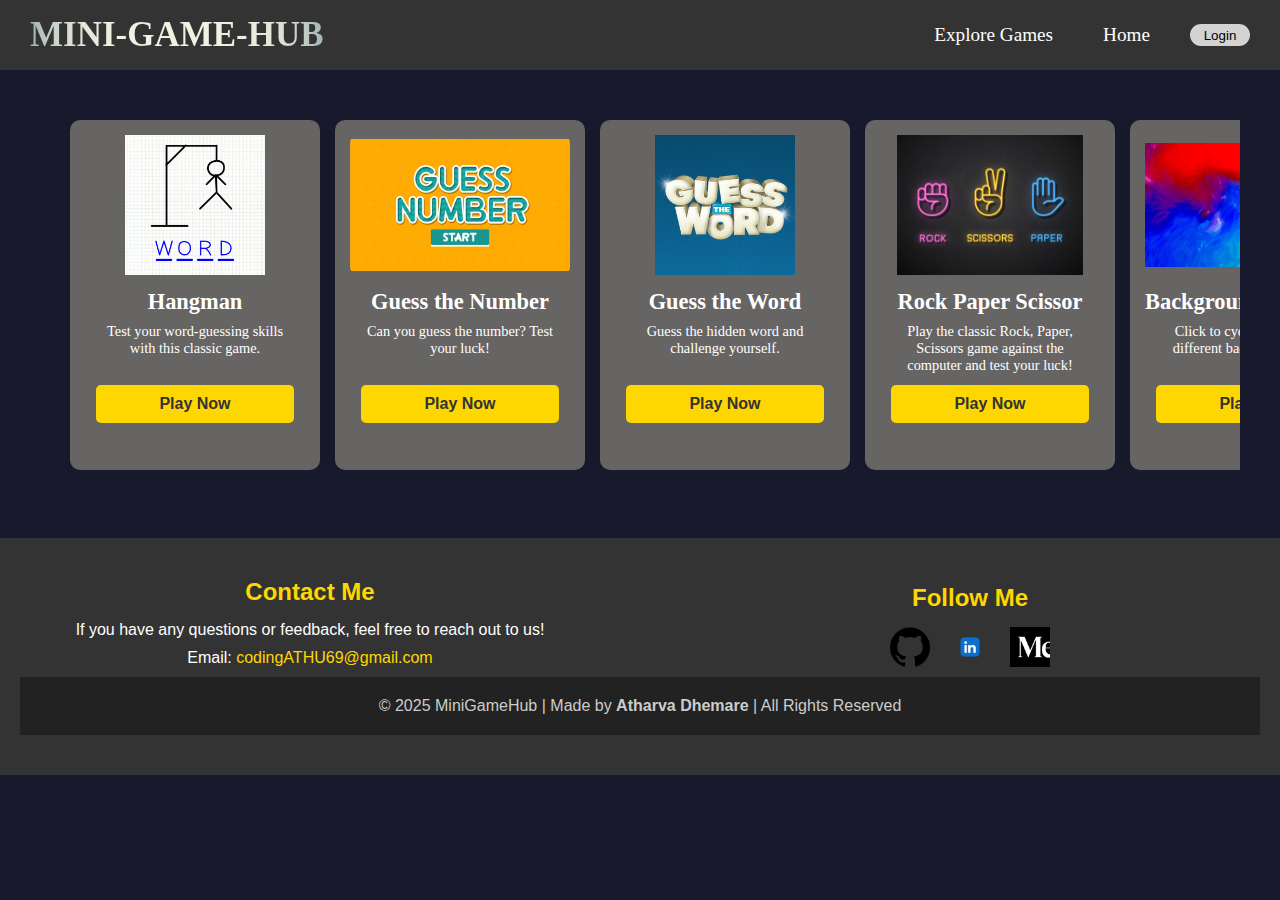
<file: index.html>
<!DOCTYPE html>
<html lang="en">
  <head>
    <meta charset="UTF-8" />
    <meta name="viewport" content="width=device-width, initial-scale=1.0" />
    <link rel="stylesheet" href="style.css" />
    <title>Mini-Game-Hub</title>
  </head>
  <body>
    <header>
      <nav class="navbar">
        <h1 class="title">Mini-Game-Hub</h1>

        <ul class="nav-links">
          <li><a href="Pages/Explore Page/index.html">Explore Games</a></li>
          <li><a href="index.html">Home</a></li>
          <button type="button" id="login">Login</button>
        </ul>
      </nav>
    </header>

    <section id="games">
      <div class="cards-container">
        <div class="cards">
          <div class="game-card">
            <img src="Images/hangman.png" alt="Hangman Game" />
            <h3>Hangman</h3>
            <p>Test your word-guessing skills with this classic game.</p>
            <a href="Games/Hangman/index.html" target="_blank"
              ><button>Play Now</button></a
            >
          </div>

          <div class="game-card">
            <img src="Images/guessTheNumber.jpg" alt="Guess the Number" />
            <h3>Guess the Number</h3>
            <p>Can you guess the number? Test your luck!</p>
            <a href="Games/Guess the Number/index.html" target="_blank"
              ><button>Play Now</button></a
            >
          </div>

          <div class="game-card">
            <img src="Images/guessTheWord.png" alt="Guess the Word" />
            <h3>Guess the Word</h3>
            <p>Guess the hidden word and challenge yourself.</p>
            <a href="Games/Guess the Word/index.html" target="_blank"
              ><button>Play Now</button></a
            >
          </div>

          <div class="game-card">
            <img src="Images/rockPaperScissor.jpg" alt="Rock Paper Scissor" />
            <h3>Rock Paper Scissor</h3>
            <p>
              Play the classic Rock, Paper, Scissors game against the computer
              and test your luck!
            </p>
            <a href="Games/Rock Paper Scissor/index.html" target="_blank"
              ><button>Play Now</button></a
            >
          </div>

          <div class="game-card">
            <img
              src="Images/backgroundColorChanger.jpg"
              alt="Background Color Changer"
            />
            <h3>Background Color Changer</h3>
            <p>Click to cycle through three different background colors!</p>
            <a href="Games/Background Color Changer/index.html" target="_blank"
              ><button>Play Now</button></a
            >
          </div>

          <div class="game-card">
            <img src="Images/triviaQuiz.gif" alt="Trivia Quiz" />
            <h3>Trivia Quiz</h3>
            <p>
              Test your knowledge with fun and challenging trivia questions!
            </p>
            <a href="Games/Trivia Quiz/index.html" target="_blank"
              ><button>Play Now</button></a
            >
          </div>

          <div class="game-card">
            <img src="Images/memoryGame.jpg" alt="Memory Match" />
            <h3>Memory Match</h3>
            <p>
              Sharpen your memory by matching identical cards in this fun game!
            </p>
            <a href="Games/Memory Match/index.html" target="_blank"
              ><button>Play Now</button></a
            >
          </div>

          <div class="game-card">
            <img src="Images/blockJump.png" alt="Block Jump" />
            <h3>Block Jump</h3>
            <p>
              Jump over obstacles and test your reflexes in this fast-paced
              block jump game!
            </p>
            <a href="Games/Block Jump Game/index.html" target="_blank"
              ><button>Play Now</button></a
            >
          </div>

          <!-- Add more games if needed -->
        </div>
      </div>
    </section>

    <footer id="contact-footer">
      <div class="footer-content">
        <div class="contact-info">
          <h3>Contact Me</h3>
          <p>
            If you have any questions or feedback, feel free to reach out to us!
          </p>
          <p>
            Email:
            <a href="mailto:codingATHU69@gmail.com">codingATHU69@gmail.com</a>
          </p>
        </div>
        <div class="social-media">
          <h3>Follow Me</h3>
          <div class="social-icons">
            <a href="https://github.com/AtharvaD1407" class="social-icon">
              <img src="Images/github_logo.png" alt="Github" />
            </a>
            <a
              href="https://www.linkedin.com/in/atharva-dhemare/"
              class="social-icon"
            >
              <img src="Images/linkedin.webp" alt="LinkedIn" />
            </a>
            <a href="https://medium.com/@Atharva_Dhemare" class="social-icon">
              <img src="Images/medium.jpg" alt="Medium" />
            </a>
          </div>
        </div>
      </div>
      <div class="footer-bottom">
        <p>
          &copy; 2025 MiniGameHub | Made by <strong>Atharva Dhemare</strong> |
          All Rights Reserved
        </p>
      </div>
    </footer>

    <script src="script.js"></script>
  </body>
</html>
</file>
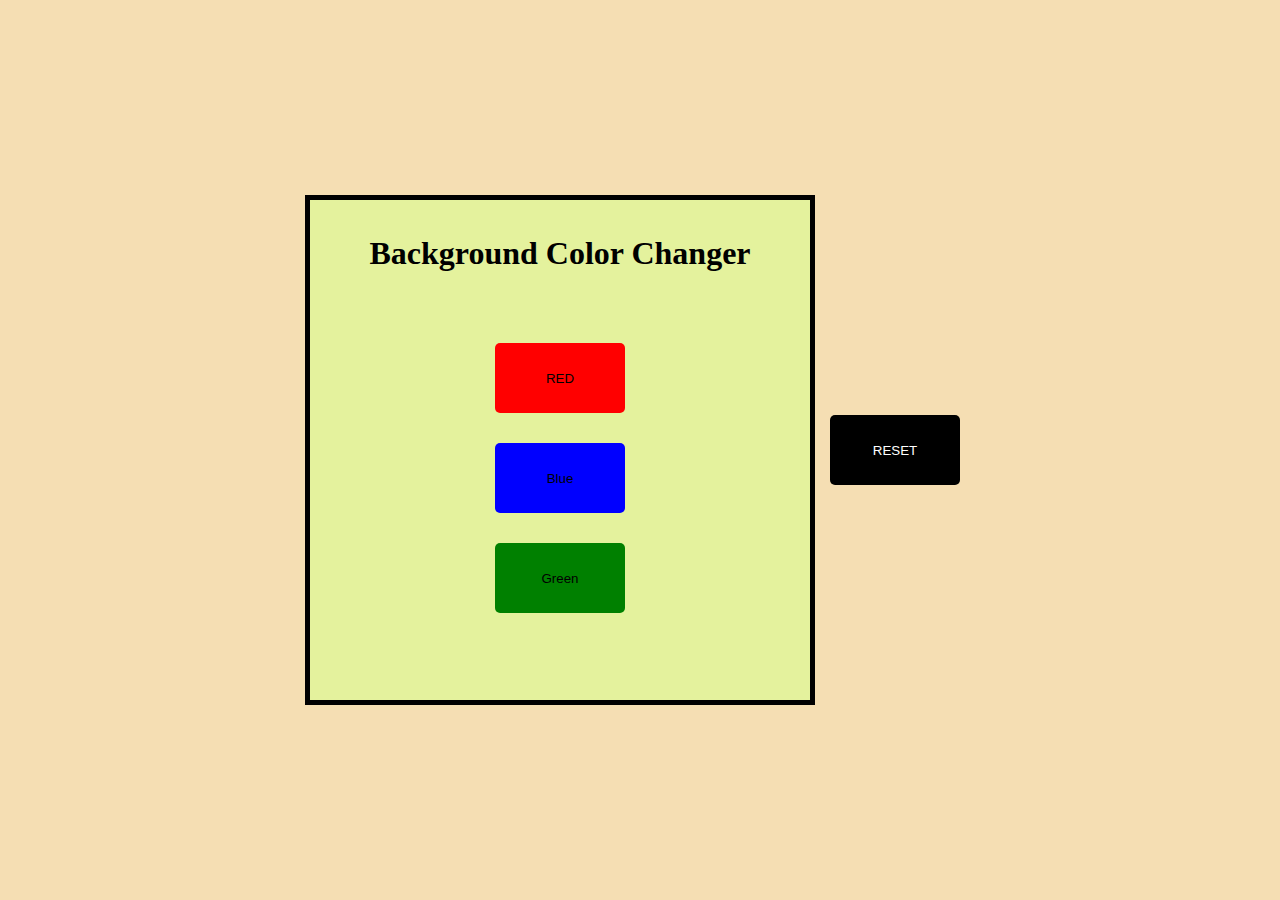
<file: Games/Background Color Changer/index.html>
<!DOCTYPE html>
<html lang="en">
  <head>
    <meta charset="UTF-8" />
    <meta name="viewport" content="width=device-width, initial-scale=1.0" />
    <link rel="stylesheet" href="style.css" />
    <title>Background Color Changer</title>
  </head>
  <body>
    <div class="container">
      <h1 id="heading">Background Color Changer</h1>

      <button id="red" onclick="changeColor('red')">RED</button> <br />
      <button id="blue" onclick="changeColor('blue')">Blue</button> <br />
      <button id="green" onclick="changeColor('green')">Green</button>
    </div>

    <button id="reset" onclick="resetColor()">RESET</button>

    <script src="script.js"></script>
  </body>
</html>
</file>
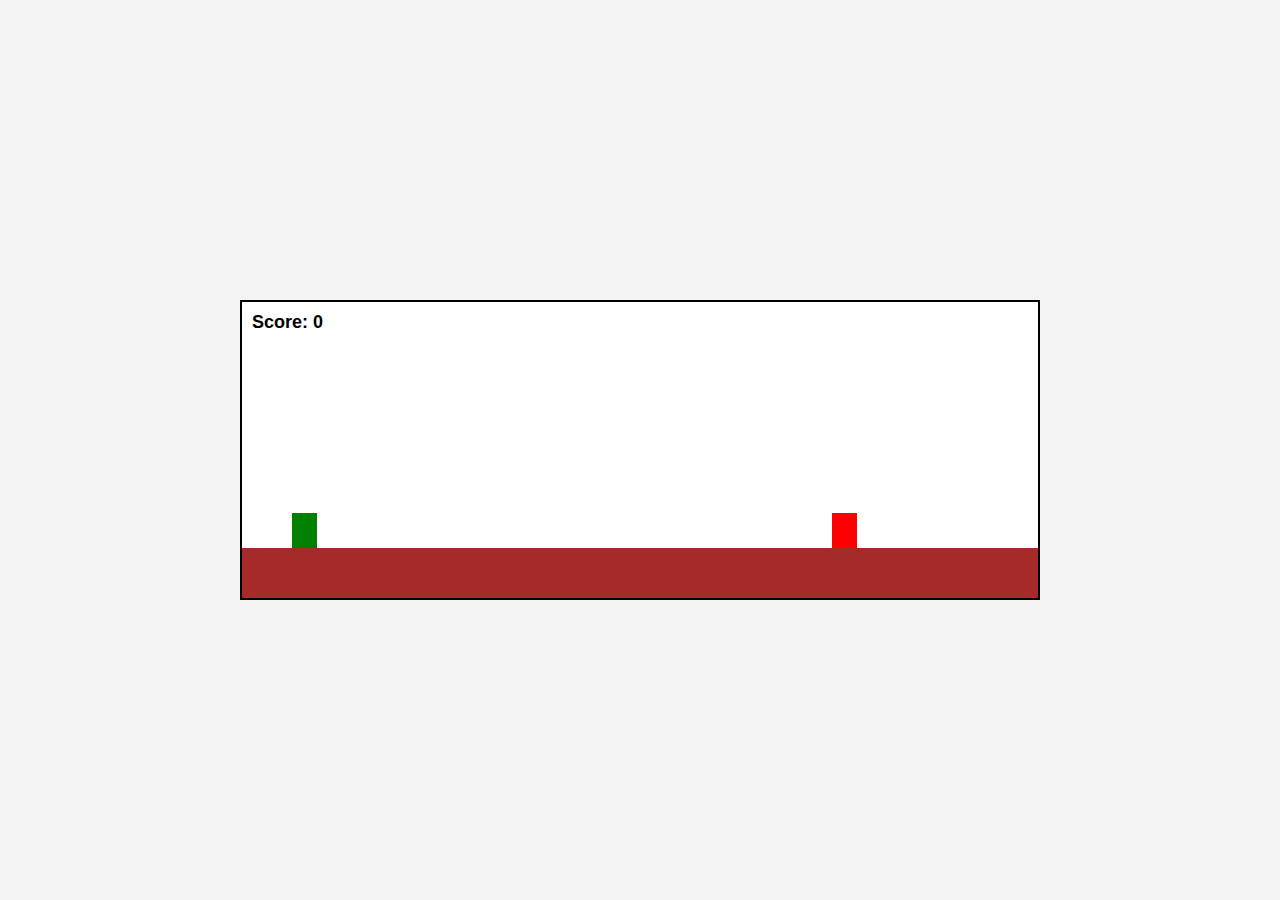
<file: Games/Block Jump Game/index.html>
<!DOCTYPE html>
<html lang="en">
  <head>
    <meta charset="UTF-8" />
    <meta name="viewport" content="width=device-width, initial-scale=1.0" />
    <title>Dino Jump Game</title>
    <link rel="stylesheet" href="style.css" />
  </head>
  <body>
    <div class="game-container">
      <div id="dino"></div>
      <div id="ground"></div>
      <div id="score">Score: 0</div>
      <div id="game-over">Game Over ! Press Space to Restart</div>
    </div>
    <script src="script.js"></script>
  </body>
</html>
</file>
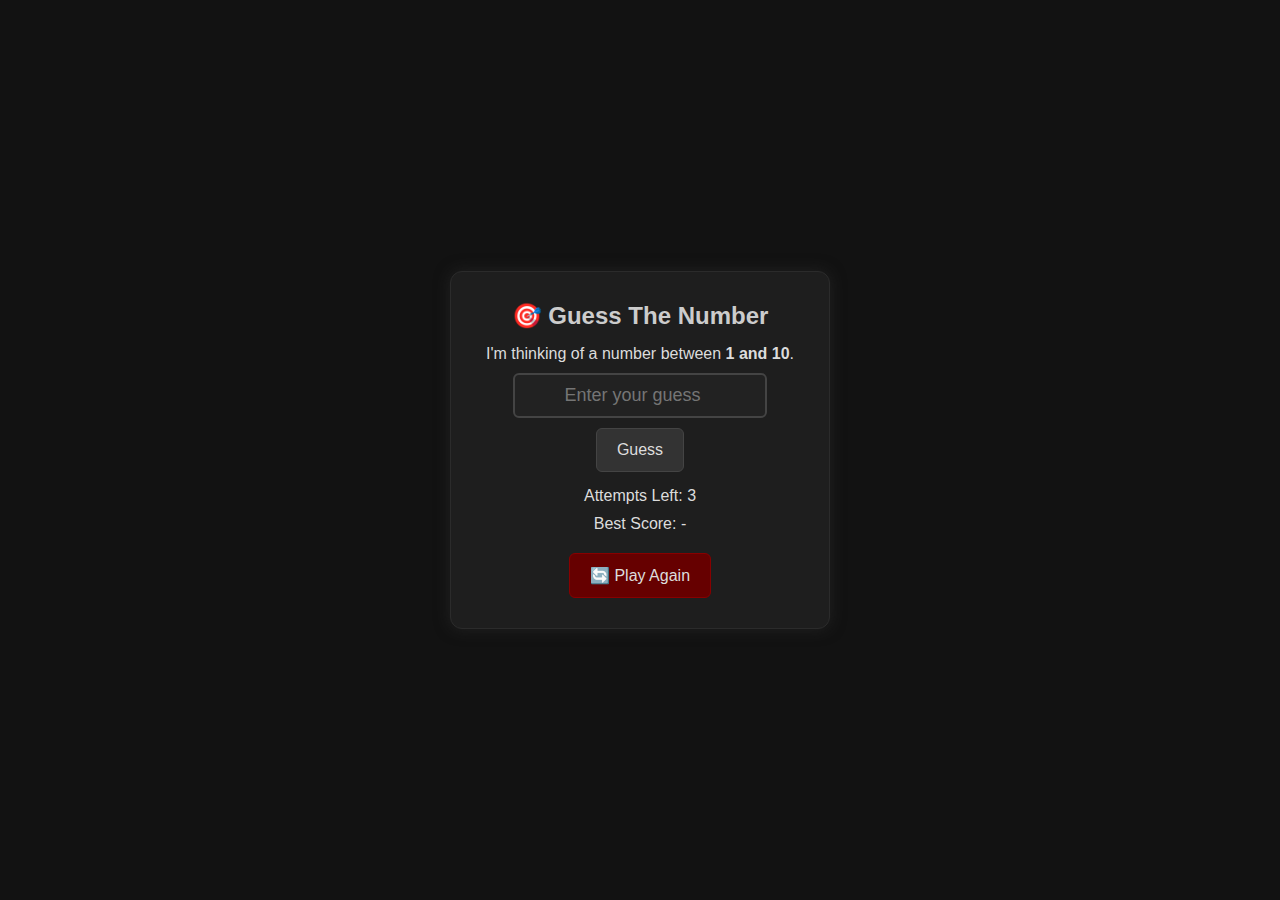
<file: Games/Guess the Number/index.html>
<!DOCTYPE html>
<html lang="en">
  <head>
    <meta charset="UTF-8" />
    <meta name="viewport" content="width=device-width, initial-scale=1.0" />
    <link rel="stylesheet" href="style.css" />
    <title>Guess The Number</title>
  </head>
  <body>
    <div class="game-container">
      <h1>🎯 Guess The Number</h1>
      <p>I'm thinking of a number between <strong>1 and 10</strong>.</p>
      <input
        type="number"
        id="guess-input"
        placeholder="Enter your guess"
        min="1"
        max="100"
      />
      <button onclick="checkGuess()">Guess</button>
      <p id="message"></p>
      <p>Attempts Left: <span id="attempts">3</span></p>
      <p>Best Score: <span id="best-score">-</span></p>
      <button onclick="resetGame()" class="reset-btn">🔄 Play Again</button>
    </div>
    <script src="script.js"></script>
  </body>
</html>
</file>
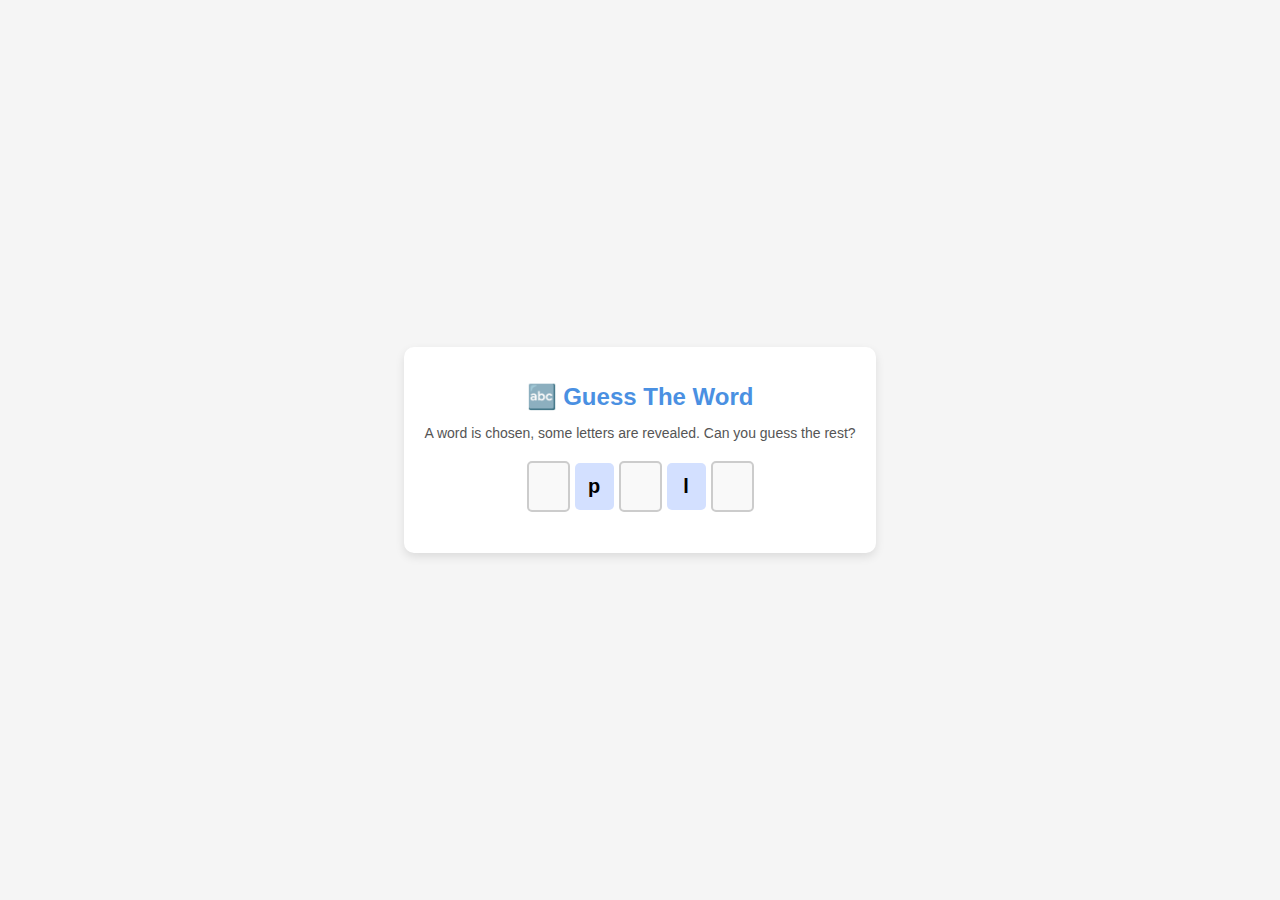
<file: Games/Guess the Word/index.html>
<!DOCTYPE html>
<html lang="en">
  <head>
    <meta charset="UTF-8" />
    <meta name="viewport" content="width=device-width, initial-scale=1.0" />
    <link rel="stylesheet" href="style.css" />
    <title>Guess The Word</title>
  </head>
  <body>
    <div class="game-container">
      <h1>🔤 Guess The Word</h1>
      <p class="instructions">
        A word is chosen, some letters are revealed. Can you guess the rest?
      </p>
      <div id="word-container"></div>
      <p id="result-message"></p>
      <button onclick="startGame()" class="play-again">Play Again</button>
    </div>
    <script src="script.js"></script>
  </body>
</html>
</file>
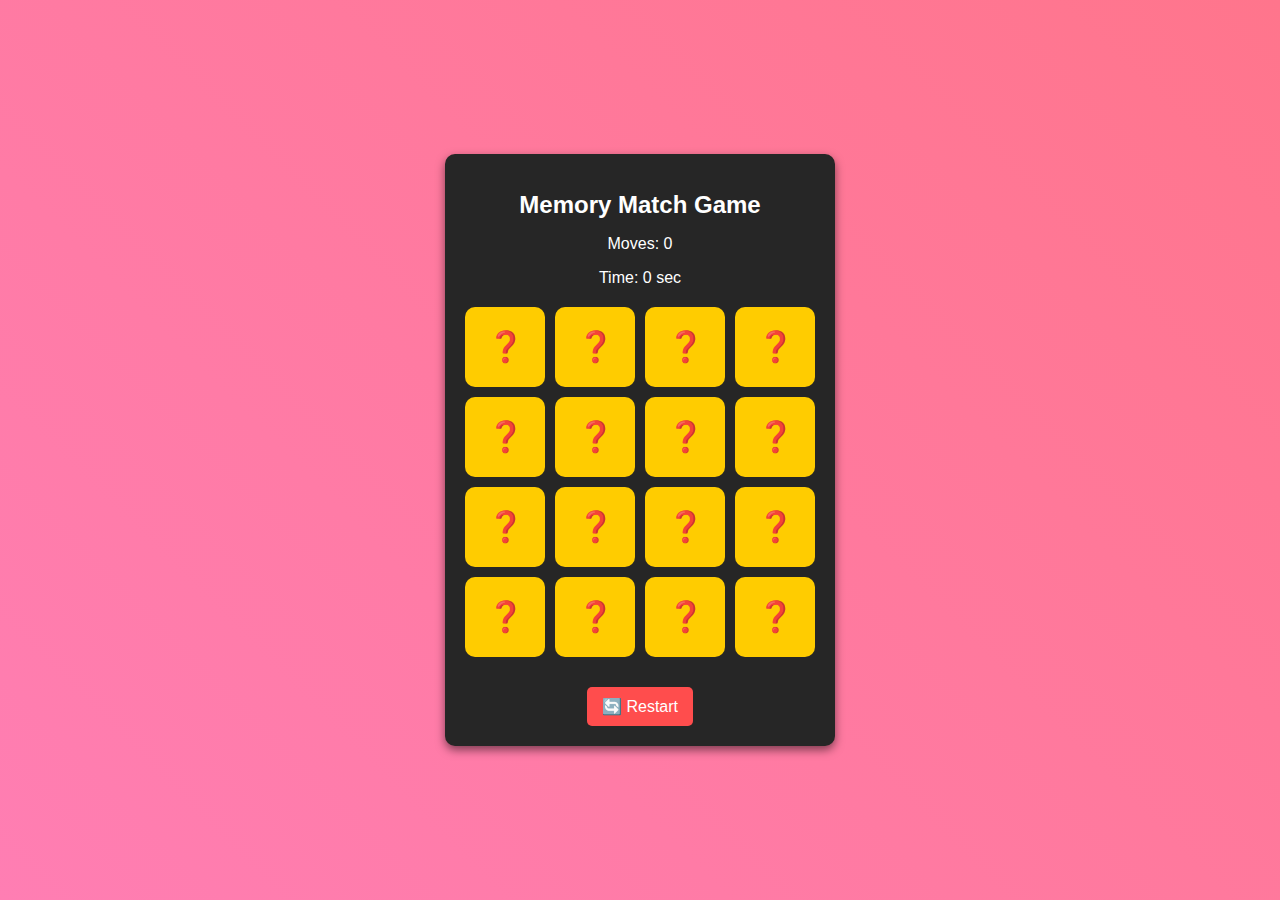
<file: Games/Memory Match/index.html>
<!DOCTYPE html>
<html lang="en">
  <head>
    <meta charset="UTF-8" />
    <meta name="viewport" content="width=device-width, initial-scale=1.0" />
    <link rel="stylesheet" href="style.css">
    <title>Memory Match Game</title>
    <script defer src="script.js"></script>
  </head>
  <body>
    <div class="game-container">
      <h1> Memory Match Game </h1>
      <p>Moves: <span id="moves">0</span></p>
      <p>Time: <span id="timer">0</span> sec</p>
      <div class="grid"></div>
      <button id="restart">🔄 Restart</button>
    </div>
  </body>
</html>
</file>
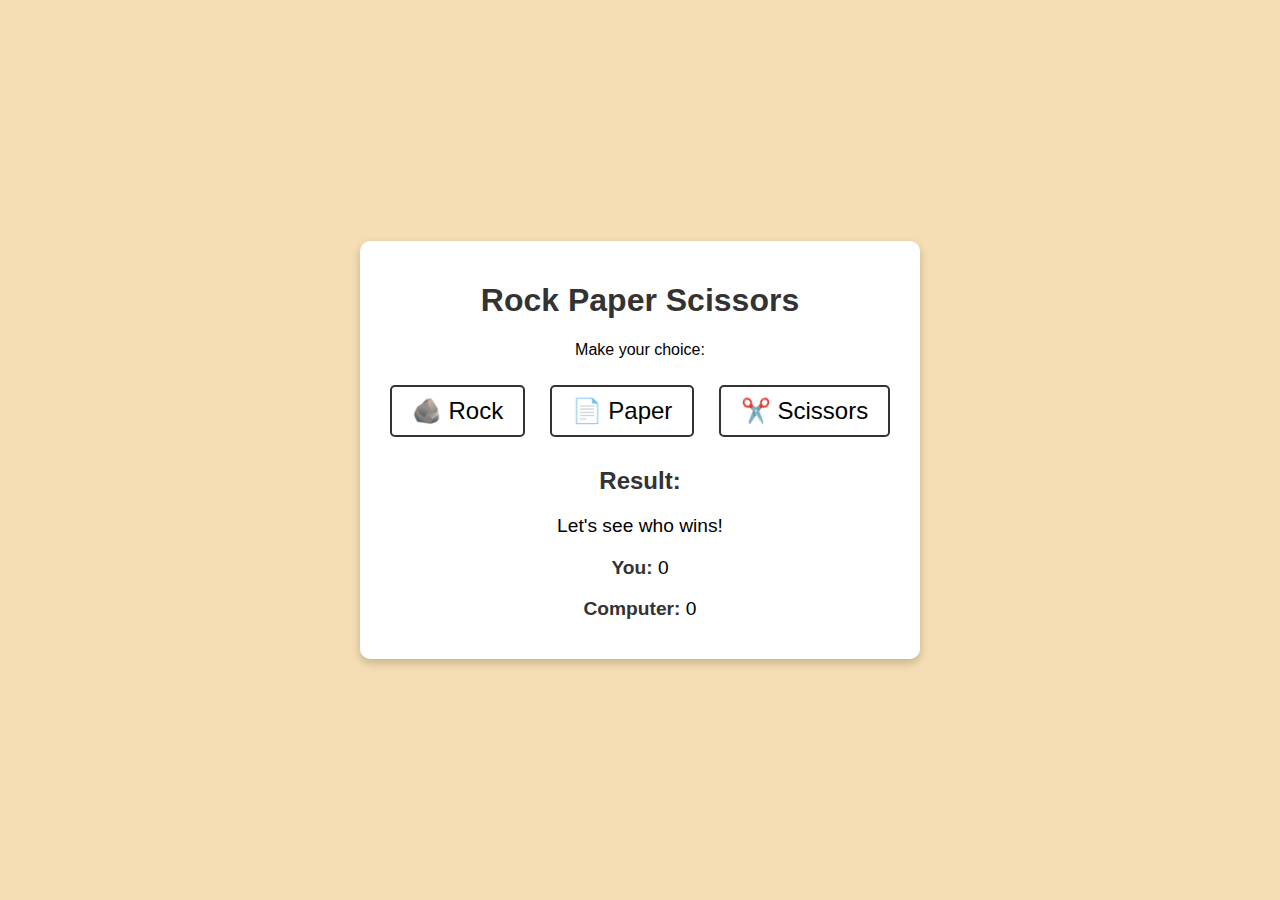
<file: Games/Rock Paper Scissor/index.html>
<!DOCTYPE html>
<html lang="en">
  <head>
    <meta charset="UTF-8" />
    <meta name="viewport" content="width=device-width, initial-scale=1.0" />
    <title>Rock Paper Scissors</title>
    <link rel="stylesheet" href="style.css " />
  </head>
  <body>
    <div class="container">
      <h1>Rock Paper Scissors</h1>
      <p>Make your choice:</p>
      <div class="choices">
        <button onclick="play('rock')">🪨 Rock</button>
        <button onclick="play('paper')">📄 Paper</button>
        <button onclick="play('scissors')">✂️ Scissors</button>
      </div>
      <div class="result">
        <h2>Result:</h2>
        <p id="result-text">Let's see who wins!</p>
      </div>
      <div class="score">
        <p><strong>You:</strong> <span id="user-score">0</span></p>
        <p><strong>Computer:</strong> <span id="computer-score">0</span></p>
      </div>
    </div>
    <script src="script.js"></script>
  </body>
</html>
</file>
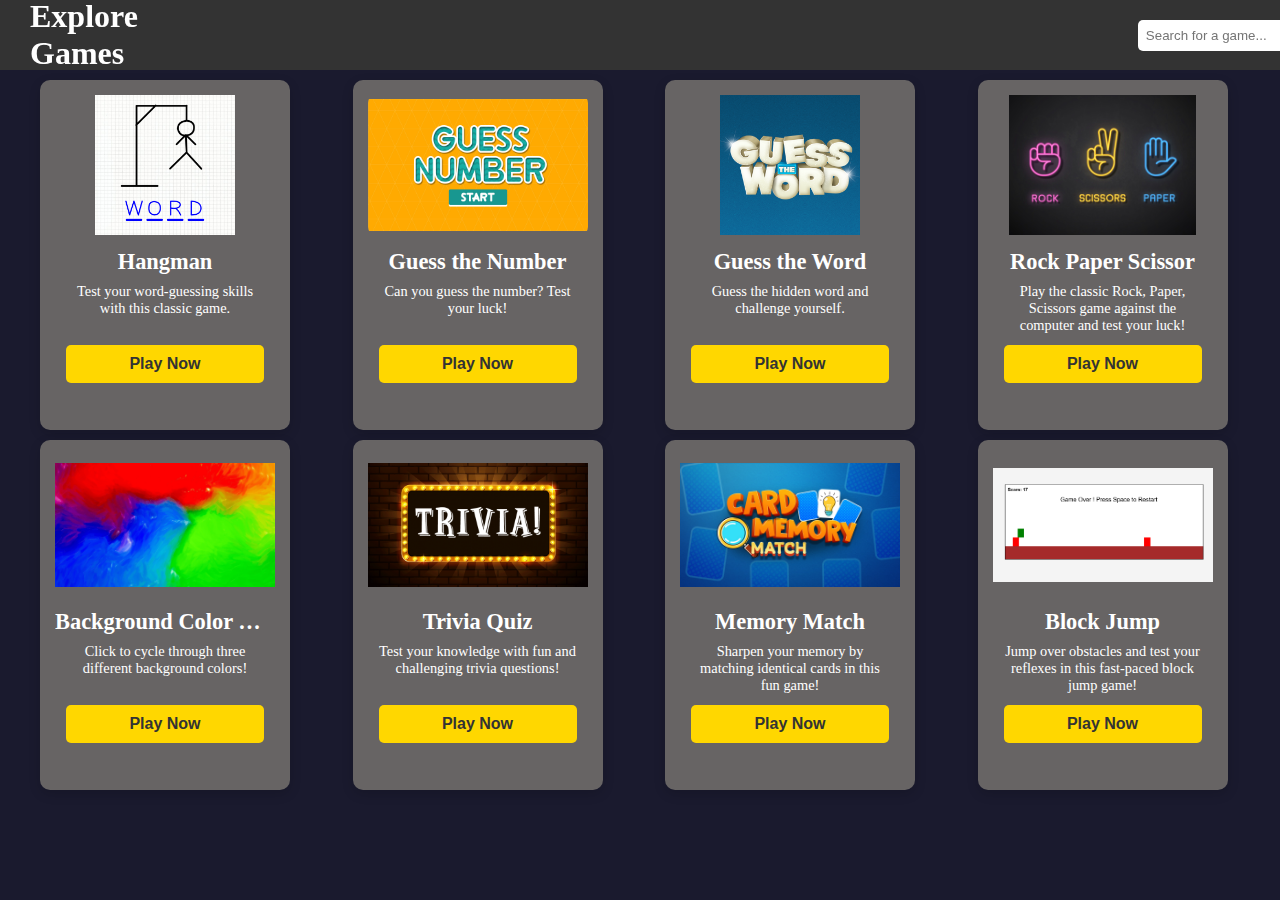
<file: Pages/Explore Page/index.html>
<!DOCTYPE html>
<html lang="en">
  <head>
    <meta charset="UTF-8" />
    <meta name="viewport" content="width=device-width, initial-scale=1.0" />
    <link rel="stylesheet" href="style.css" />
    <title>Explore Games</title>
  </head>
  <body>
    <header>
      <nav class="navbar">
        <h1>Explore Games</h1>

        <div class="search-container">
          <input
            type="text"
            id="searchBar"
            placeholder="Search for a game..."
            onkeyup="searchGame()"
          />
          <div id="search-results" class="search-dropdown"></div>
        </div>

        <ul class="nav-links">
          <li><a href="../../index.html">Home</a></li>
        </ul>
      </nav>
    </header>

    <div class="cards">
      <div class="game-card">
        <img src="../../Images/hangman.png" alt="Hangman Game" />
        <h3>Hangman</h3>
        <p>Test your word-guessing skills with this classic game.</p>
        <a href="../../Games/Hangman/index.html" target="_blank"
          ><button>Play Now</button></a
        >
      </div>

      <div class="game-card">
        <img src="../../Images/guessTheNumber.jpg" alt="Guess the Number" />
        <h3>Guess the Number</h3>
        <p>Can you guess the number? Test your luck!</p>
        <a href="../../Games/Guess the Number/index.html" target="_blank"
          ><button>Play Now</button></a
        >
      </div>

      <div class="game-card">
        <img src="../../Images/guessTheWord.png" alt="Guess the Word" />
        <h3>Guess the Word</h3>
        <p>Guess the hidden word and challenge yourself.</p>
        <a href="../../Games/Guess the Word/index.html" target="_blank"
          ><button>Play Now</button></a
        >
      </div>

      <div class="game-card">
        <img src="../../Images/rockPaperScissor.jpg" alt="Rock Paper Scissor" />
        <h3>Rock Paper Scissor</h3>
        <p>
          Play the classic Rock, Paper, Scissors game against the computer and
          test your luck!
        </p>
        <a href="../../Games/Rock Paper Scissor/index.html" target="_blank"
          ><button>Play Now</button></a
        >
      </div>

      <div class="game-card">
        <img
          src="../../Images/backgroundColorChanger.jpg"
          alt="Background Color Changer"
        />
        <h3>Background Color Changer</h3>
        <p>Click to cycle through three different background colors!</p>
        <a
          href="../../Games/Background Color Changer/index.html"
          target="_blank"
          ><button>Play Now</button></a
        >
      </div>

      <div class="game-card">
        <img src="../../Images/triviaQuiz.gif" alt="Trivia Quiz" />
        <h3>Trivia Quiz</h3>
        <p>Test your knowledge with fun and challenging trivia questions!</p>
        <a href="../../Games/Trivia Quiz/index.html" target="_blank"
          ><button>Play Now</button></a
        >
      </div>

      <div class="game-card">
        <img src="../../Images/memoryGame.jpg" alt="Memory Match" />
        <h3>Memory Match</h3>
        <p>Sharpen your memory by matching identical cards in this fun game!</p>
        <a href="../../Games/Memory Match/index.html" target="_blank"
          ><button>Play Now</button></a
        >
      </div>

      <div class="game-card">
        <img src="../../Images/blockJump.png" alt="Block Jump" />
        <h3>Block Jump</h3>
        <p>
          Jump over obstacles and test your reflexes in this fast-paced block
          jump game!
        </p>
        <a href="../../Games/Block Jump Game/index.html" target="_blank"
          ><button>Play Now</button></a
        >
      </div>

      <!-- Add more games if needed -->
    </div>

    <script src="script.js"></script>
  </body>
</html>
</file>
<file: style.css>
body {
  background-color: #1a1a2e;
  color: #333333;
}

* {
  margin: 0;
  padding: 0;
  box-sizing: border-box;
}

.title {
  font-size: 35px;
  font-weight: bold;
  text-transform: uppercase;
  background: url("Images/title.jpg") no-repeat center;
  background-size: cover;
  background-clip: text;
  -webkit-background-clip: text;
  -webkit-text-fill-color: transparent;
  display: inline-block;
}

.navbar {
  position: fixed;
  top: 0;
  display: flex;
  justify-content: space-between;
  align-items: center;
  background-color: #333333;
  color: white;
  padding: 15px 30px;
  height: 70px;
  width: 100%;
  z-index: 1000;
}

.navbar .nav-links {
  list-style-type: none;
  display: flex;
}

.navbar .nav-links li {
  margin-left: 20px;
}

.navbar .nav-links li a {
  color: white;
  text-decoration: none;
  font-size: 1.2rem;
  padding: 8px 15px;
  transition: background-color 0.3s ease, transform 0.2s ease;
}

.navbar .nav-links li a:hover {
  text-decoration: underline;
  transform: scale(1.1);
  border-radius: 5px;
}

#login {
  width: 60px;
  margin-left: 25px;
  text-align: center;
  border-radius: 20px;
  background-color: lightgray;
  border: none;
}

#login:hover {
  transform: scale(1.1);
  cursor: pointer;
}

section {
  padding: 50px;
  height: 470px;
}

#games {
  margin-top: 60px;
  background-color: #1a1a2e;
  color: #333333;
  text-align: center;
  padding: 40px;
  display: flex;
  align-items: center;
  justify-content: center;
  gap: 15px;
  position: relative;
}

.cards-container {
  width: 100%;
  max-width: 1200px;
  overflow-x: scroll;
  display: flex;
  justify-content: flex-start;
  position: relative;
  scroll-behavior: smooth;
  padding-left: 20px;
  white-space: nowrap;

  scrollbar-width: none;
  -ms-overflow-style: none;
}

.cards-container::-webkit-scrollbar {
  display: none;
}

.cards {
  display: flex;
  gap: 15px;
  margin-left: 0px;
  transform: translateX(0);
  transition: transform 0.5s ease-in-out;
  padding-left: 10px;
  animation: scrollGames 20s linear infinite;
}

@keyframes scrollGames {
  from {
    transform: translateX(0);
  }
  to {
    transform: translateX(-100%);
  }
}

.cards-container:hover .cards {
  animation-play-state: paused;
}

.game-card {
  background-color: #676464;
  color: #ffffff;
  padding: 15px;
  border-radius: 10px;
  width: 260px;
  height: 350px;
  text-align: center;
  box-shadow: 0 4px 12px rgba(0, 0, 0, 0.15);
  transition: transform 0.3s ease, box-shadow 0.3s ease;
  display: inline-block;
  flex: 0 0 auto;
  overflow: visible;
  white-space: normal;
  min-width: 250px;
  max-width: 250px;
}

.game-card img {
  width: 100%;
  height: 140px;
  object-fit: contain;
  border-radius: 8px;
  margin-bottom: 10px;
}

.game-card h3 {
  font-size: 1.4rem;
  margin-bottom: 8px;
  white-space: nowrap;
  overflow: hidden;
  text-overflow: ellipsis;
}

.game-card p {
  font-size: 0.9rem;
  margin-bottom: 12px;
  padding: 0 10px;
  height: 50px;
  overflow: hidden;
}

.game-card button {
  background-color: #ffd700;
  color: #333333;
  border: none;
  padding: 10px 20px;
  border-radius: 5px;
  font-size: 1rem;
  font-weight: bold;
  cursor: pointer;
  transition: background-color 0.3s ease;
  width: 90%;
}

.game-card:hover {
  transform: scale(0.95);
  box-shadow: 0 2px 8px rgba(0, 0, 0, 0.2);
}

@media (max-width: 1024px) {
  .cards-container {
    width: 90%;
  }
  .game-card {
    width: 220px;
    height: 330px;
  }
}

@media (max-width: 600px) {
  .cards-container {
    width: 100%;
  }
  .game-card {
    width: 180px;
    height: 310px;
  }
}

#contact-footer {
  background-color: #333333;
  color: #ffffff;
  padding: 40px 20px;
  font-family: Arial, sans-serif;
  text-align: center;
  margin-top: 8px;
}

.footer-content {
  display: flex;
  justify-content: space-between;
  align-items: center;
  max-width: 1200px;
  margin: 0 auto;
  flex-wrap: wrap;
  gap: 50px;
}

.contact-info,
.social-media {
  width: 45%;
  min-width: 280px;
}

footer h3 {
  font-size: 1.5rem;
  color: #ffd700;
  margin-bottom: 15px;
}

footer p {
  font-size: 1rem;
  color: #ffffff;
  margin-bottom: 10px;
}

footer a {
  color: #ffd700;
  text-decoration: none;
}

footer a:hover {
  color: #ff6347;
}

.social-icons {
  display: flex;
  justify-content: center;
  gap: 20px;
}

.social-icon img {
  width: 40px;
  height: 40px;
  object-fit: contain;
  transition: transform 0.3s ease, opacity 0.3s ease;
}

.social-icon img:hover {
  transform: scale(1.1);
  opacity: 0.8;
}

.footer-bottom {
  background-color: #222222;
  padding: 20px 0;
  font-size: 0.9rem;
}

.footer-bottom p {
  margin: 0;
  color: #cccccc;
}

@media screen and (max-width: 768px) {
  .footer-content {
    flex-direction: column;
    text-align: center;
  }

  .contact-info,
  .social-media {
    width: 100%;
    margin-bottom: 20px;
  }

  .social-icons {
    justify-content: center;
  }
}
</file>
<file: Games/Background Color Changer/style.css>
body {
  background-color: wheat;
  margin: 0;
  height: 100vh;
  display: flex;
  justify-content: center;
  align-items: center;
}

.container {
  border: 5px solid black;
  height: 500px;
  width: 500px;
  background-color: rgb(228, 242, 157);
  text-align: center;
}

button {
  text-align: center;
  border: none;
  border-radius: 5px;
  height: 70px;
  width: 130px;
  margin: 15px;
}

#heading {
  margin-top: 35px;
}

#red {
  background-color: red;
  margin-top: 50px;
}

#blue {
  background-color: blue;
}

#green {
  background-color: green;
}

#red:hover {
  background-color: rgb(235, 92, 92);
  height: 80px;
  width: 140px;
}

#blue:hover {
  background-color: lightblue;
  height: 80px;
  width: 140px;
}

#green:hover {
  background-color: lightgreen;
  height: 80px;
  width: 140px;
}

#reset {
  color: white;
  background-color: black;
}

#reset:hover {
  background-color: rgb(40, 39, 39);
  height: 80px;
  width: 140px;
}
</file>
<file: Games/Block Jump Game/style.css>
* {
  margin: 0;
  padding: 0;
  box-sizing: border-box;
  font-family: Arial, sans-serif;
}

body {
  display: flex;
  justify-content: center;
  align-items: center;
  height: 100vh;
  background-color: #f4f4f4;
}

.game-container {
  position: relative;
  width: 800px;
  height: 300px;
  background-color: white;
  border: 2px solid black;
  overflow: hidden;
}

#dino {
  position: absolute;
  width: 25px;
  height: 35px;
  background-color: green;
  bottom: 50px;
  left: 50px;
}

#ground {
  position: absolute;
  width: 100%;
  height: 50px;
  background-color: brown;
  bottom: 0;
}

.obstacle {
  position: absolute;
  width: 25px;
  height: 35px;
  background-color: red;
  bottom: 50px;
}

#score {
  position: absolute;
  top: 10px;
  left: 10px;
  font-size: 18px;
  font-weight: bold;
}

#game-over {
  display: none;
  position: absolute;
  top: 20%;
  left: 58%;
  transform: translate(-50%, -50%);
  font-size: 24px;
  color: black;
  background: rgba(255, 255, 255, 0.8);
  padding: 10px;
  border-radius: 5px;
  width: 500px;
}
</file>
<file: Games/Guess the Number/style.css>
* {
  margin: 0;
  padding: 0;
  box-sizing: border-box;
  font-family: "Arial", sans-serif;
}

body {
  background: #121212;
  color: #dcdcdc;
  display: flex;
  justify-content: center;
  align-items: center;
  height: 100vh;
  text-align: center;
}

.game-container {
  background: #1e1e1e;
  padding: 30px;
  border-radius: 12px;
  box-shadow: 0 0 15px rgba(50, 50, 50, 0.5);
  width: 380px;
  border: 1px solid #2b2b2b;
}

h1 {
  color: #cccccc;
  font-size: 24px;
  margin-bottom: 15px;
}

p {
  font-size: 16px;
  margin-bottom: 10px;
}

#guess-input {
  font-size: 18px;
  padding: 10px;
  width: 80%;
  text-align: center;
  border: 2px solid #444;
  border-radius: 6px;
  outline: none;
  background: #222;
  color: #dcdcdc;
  transition: 0.3s;
}

#guess-input:focus {
  border-color: #0ef;
  box-shadow: 0 0 5px #0ef;
}

button {
  background: #333;
  border: 1px solid #444;
  color: #ddd;
  padding: 12px 20px;
  font-size: 16px;
  cursor: pointer;
  margin-top: 10px;
  border-radius: 6px;
  transition: 0.3s;
}

button:hover {
  background: #444;
  box-shadow: 0 0 10px rgba(100, 100, 100, 0.3);
}

.reset-btn {
  background: #660000;
  border: 1px solid #880000;
}

.reset-btn:hover {
  background: #880000;
  box-shadow: 0 0 10px rgba(150, 0, 0, 0.5);
}

#message {
  font-size: 18px;
  font-weight: bold;
  margin-top: 15px;
}
</file>
<file: Games/Guess the Word/style.css>
/* General Styling */
body {
  background-color: #f5f5f5;
  color: #333;
  font-family: Arial, sans-serif;
  display: flex;
  justify-content: center;
  align-items: center;
  height: 100vh;
  margin: 0;
}

/* Game Container */
.game-container {
  background-color: #ffffff;
  padding: 20px;
  border-radius: 10px;
  box-shadow: 0px 4px 10px rgba(0, 0, 0, 0.1);
  text-align: center;
  display: inline-block; /* ✅ Makes container adjust to content */
  min-width: 320px;
  max-width: 100%;
}

/* Title */
h1 {
  color: #4a90e2;
  font-size: 24px;
  margin-bottom: 10px;
}

/* Instructions */
.instructions {
  font-size: 14px;
  margin-bottom: 15px;
  color: #555;
}

/* Word Container - Adjusts Size Based on Word Length */
#word-container {
  display: flex;
  justify-content: center;
  align-items: center;
  gap: 5px;
  margin: 15px auto;
  padding: 5px;
  width: auto; /* ✅ Adjust width dynamically */
  max-width: 100%;
}

/* Input Fields */
input {
  width: 35px;
  height: 45px;
  text-align: center;
  font-size: 20px;
  border: 2px solid #ccc;
  border-radius: 5px;
  background-color: #f9f9f9;
  transition: background-color 0.3s ease, border 0.3s ease;
}

/* Pre-filled Letters */
input.filled {
  background-color: #d3e0ff;
  font-weight: bold;
  border: none;
}

/* Correct Letter */
input.correct {
  background-color: #c8e6c9;
  border: 2px solid #388e3c;
}

/* Wrong Letter */
input.wrong {
  background-color: #ffcdd2;
  border: 2px solid #d32f2f;
}

/* Buttons */
button {
  background-color: #4a90e2;
  color: white;
  border: none;
  padding: 10px 15px;
  border-radius: 5px;
  cursor: pointer;
  margin-top: 10px;
  font-size: 16px;
}

button:hover {
  background-color: #357abd;
}

/* Result Message */
#result-message {
  margin-top: 10px;
  font-weight: bold;
  font-size: 16px;
}

/* Play Again Button */
.play-again {
  display: none;
  background-color: #e24a4a;
  margin: 10px auto;
  display: block;
  width: fit-content;
  padding: 10px 20px;
  font-size: 16px;
}

.play-again:hover {
  background-color: #b71c1c;
}

/* ✅ Responsive Fixes */
@media (max-width: 480px) {
  input {
    width: 30px;
    height: 40px;
    font-size: 18px;
  }
}
</file>
<file: Games/Memory Match/style.css>
body {
  font-family: "Poppins", sans-serif;
  background: linear-gradient(45deg, #ff7eb3, #ff758c);
  height: 100vh;
  display: flex;
  justify-content: center;
  align-items: center;
  margin: 0;
}

.game-container {
  background: #262626;
  padding: 20px;
  border-radius: 10px;
  box-shadow: 0 4px 10px rgba(0, 0, 0, 0.5);
  text-align: center;
  width: 350px;
  color: white;
}

h1 {
  font-size: 24px;
  margin-bottom: 10px;
  color: white;
}

.grid {
  display: grid;
  grid-template-columns: repeat(4, 80px);
  grid-gap: 10px;
  justify-content: center;
  margin: 20px auto;
}

.card {
  width: 80px;
  height: 80px;
  background: #ffcc00;
  color: #262626;
  font-size: 30px;
  font-weight: bold;
  display: flex;
  justify-content: center;
  align-items: center;
  border-radius: 10px;
  cursor: pointer;
  transition: transform 0.3s, background 0.3s;
}

.card.flipped {
  background: white;
  transform: rotateY(180deg);
}

.card.matched {
  background: #33cc33;
  cursor: default;
}

#restart {
  background: #ff4d4d;
  border: none;
  padding: 10px 15px;
  color: white;
  font-size: 16px;
  border-radius: 5px;
  cursor: pointer;
  margin-top: 10px;
}

#restart:hover {
  background: #cc0000;
}
</file>
<file: Games/Rock Paper Scissor/style.css>
body {
  font-family: Arial, sans-serif;
  text-align: center;
  background-color: #f5deb3;
  margin: 0;
  padding: 0;
  height: 100vh;
  display: flex;
  justify-content: center;
  align-items: center;
}

.container {
  padding: 20px;
  max-width: 600px;
  margin: auto;
  background: white;
  border-radius: 10px;
  box-shadow: 0 4px 10px rgba(0, 0, 0, 0.2);
  text-align: center;
}

h1 {
  color: #333;
}

.choices button {
  font-size: 1.5rem;
  padding: 10px 20px;
  margin: 10px;
  border: 2px solid #333;
  border-radius: 5px;
  background-color: #fff;
  cursor: pointer;
  transition: background-color 0.3s ease;
}

.choices button:hover {
  background-color: #ddd;
}

.result {
  margin-top: 20px;
}

.result h2 {
  color: #333;
}

#result-text {
  font-size: 1.2rem;
  margin-top: 10px;
}

.score {
  margin-top: 20px;
  font-size: 1.2rem;
}

.score strong {
  color: #333;
}
</file>
<file: Pages/Explore Page/style.css>
body {
  background-color: #1a1a2e;
  color: #333333;
}

* {
  margin: 0;
  padding: 0;
  box-sizing: border-box;
}

.navbar {
  position: fixed;
  top: 0;
  display: flex;
  justify-content: space-between;
  align-items: center;
  background-color: #333333;
  color: white;
  padding: 15px 30px;
  height: 70px;
  width: 100%;
  z-index: 1000;
}

.search-container {
  display: flex;
  align-items: center;
  margin-right: auto;
}

#searchBar {
  padding: 8px;
  border: none;
  border-radius: 5px;
  width: 200px;
  outline: none;
  margin-left: 1000px;
}

.navbar .nav-links {
  list-style-type: none;
  display: flex;
}

.navbar .nav-links li {
  margin-left: 20px;
}

.navbar .nav-links li a {
  color: white;
  text-decoration: none;
  font-size: 1.2rem;
  padding: 8px 15px;
  transition: background-color 0.3s ease, transform 0.2s ease;
}

.navbar .nav-links li a:hover {
  text-decoration: underline;
  transform: scale(1.1);
  border-radius: 5px;
}

.cards {
  margin-top: 80px;
  margin-left: 40px;
  margin-bottom: 10px;
  display: grid;
  grid-template-columns: repeat(auto-fit, minmax(250px, 1fr));
  gap: 10px; 
  justify-content: center; 
}

.game-card {
  background-color: #676464;
  color: #ffffff;
  padding: 15px;
  border-radius: 10px;
  width: 260px;
  height: 350px;
  text-align: center;
  box-shadow: 0 4px 12px rgba(0, 0, 0, 0.15);
  transition: transform 0.3s ease, box-shadow 0.3s ease;
  display: inline-block;
  flex: 0 0 auto;
  overflow: visible;
  white-space: normal;
  min-width: 250px;
  max-width: 250px;
}

.game-card img {
  width: 100%;
  height: 140px;
  object-fit: contain;
  border-radius: 8px;
  margin-bottom: 10px;
}

.game-card h3 {
  font-size: 1.4rem;
  margin-bottom: 8px;
  white-space: nowrap;
  overflow: hidden;
  text-overflow: ellipsis;
}

.game-card p {
  font-size: 0.9rem;
  margin-bottom: 12px;
  padding: 0 10px;
  height: 50px;
  overflow: hidden;
}

.game-card button {
  background-color: #ffd700;
  color: #333333;
  border: none;
  padding: 10px 20px;
  border-radius: 5px;
  font-size: 1rem;
  font-weight: bold;
  cursor: pointer;
  transition: background-color 0.3s ease;
  width: 90%;
}

.game-card:hover {
  transform: scale(0.95);
  box-shadow: 0 2px 8px rgba(0, 0, 0, 0.2);
}

@media (max-width: 1024px) {
  .cards-container {
    width: 90%;
  }
  .game-card {
    width: 220px;
    height: 330px;
  }
}

@media (max-width: 600px) {
  .cards-container {
    width: 100%;
  }
  .game-card {
    width: 180px;
    height: 310px;
  }
}
</file>
